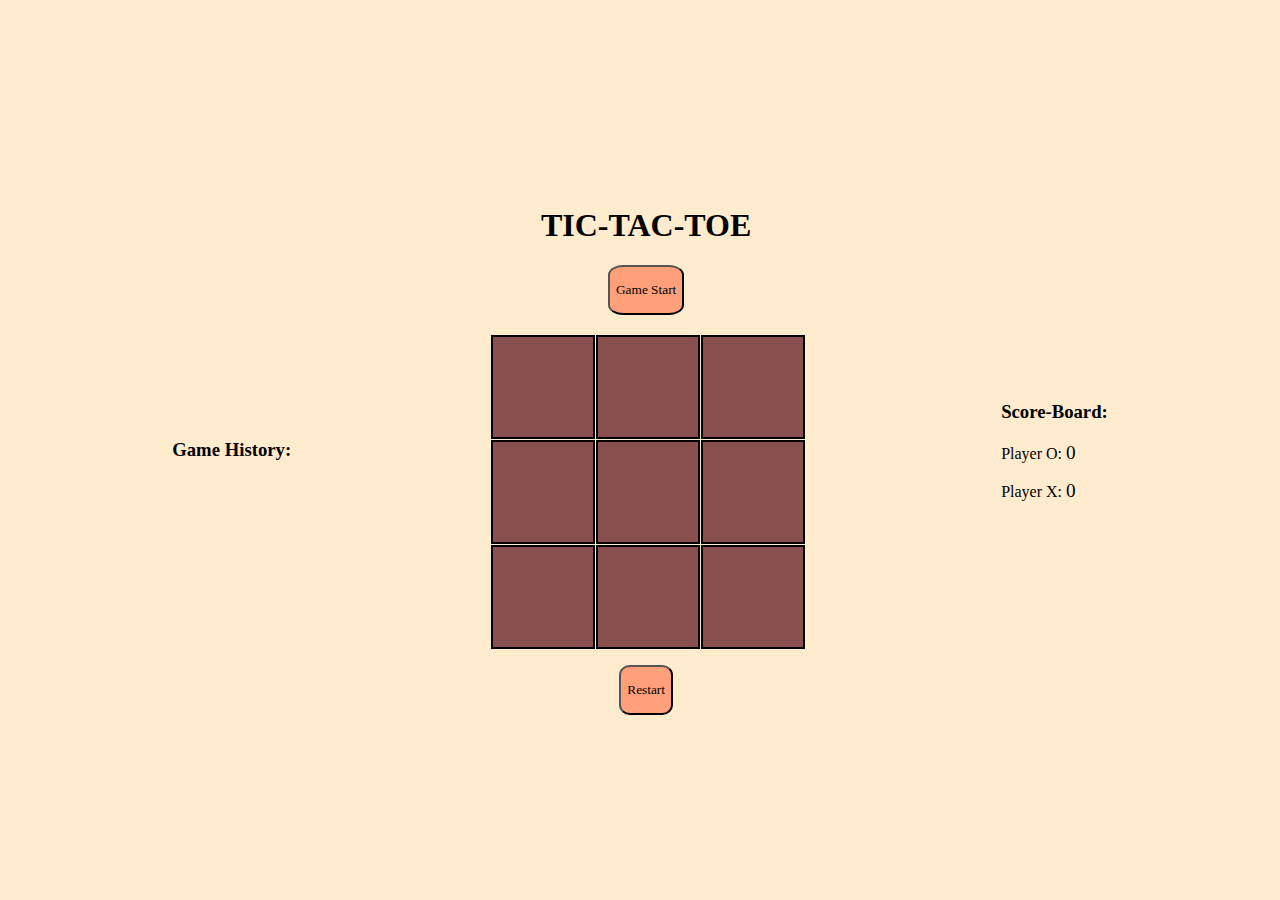
<file: index.html>
<!DOCTYPE html>
<html lang="en">
<head>
    <meta charset="UTF-8">
    <meta name="viewport" content="width=device-width, initial-scale=1.0">
    <title>Tic-Tac-Toe</title>
    <link rel="stylesheet" href="ttt.css">
</head>
<body>
    <div class="history">
        <h3>Game History:</h3>
        <ul class="history"></ul>
    </div>
    <div class="game-container">
        <h1>TIC-TAC-TOE</h1>
        <button class="start">Game Start</button>
        <div class="board">
            <div class="cell" data-index="0"></div>
            <div class="cell" data-index="1"></div>
            <div class="cell" data-index="2"></div>
            <div class="cell" data-index="3"></div>
            <div class="cell" data-index="4"></div>
            <div class="cell" data-index="5"></div>
            <div class="cell" data-index="6"></div>
            <div class="cell" data-index="7"></div>
            <div class="cell" data-index="8"></div>
        </div>
        <button class="restart">Restart</button>
    </div>
    <div class="scoreboard">
        <h3>Score-Board:</h3>
        <p>Player O: <span id="scoreO">0</span></p>
        <p>Player X: <span id="scoreX">0</span></p>

    </div>




    <script src="ttt.js"></script>
</body>
</html>
</file>
<file: ttt.css>
body{
    font-family:Georgia, 'Times New Roman', Times, serif;
    display:flex ;
    justify-content: center;
    align-items: center;
    height: 100vh;
    margin: 0;
    background-color: blanchedalmond;

}
.game-container{
    text-align: center;
}
.start{
    background-color: lightsalmon;
    height:50px;
    border-radius:20%;
    font-family:Georgia, 'Times New Roman', Times, serif;
}
.restart{
    background-color: lightsalmon;
    height:50px;
    border-radius:20%;
    font-family:Georgia, 'Times New Roman', Times, serif;
}
.board{
    display:grid;
    grid-template-columns: repeat(3,100px);
    grid-template-rows: repeat(3,100px);
    gap: 5px;
    margin-left:200px;
    margin-right:200px;
    margin-bottom: 20px;
    margin-top: 20px;
}
.cell{
    width: 100px;
    height:100px;
    display:flex;
    background-color: #894e4e;
    justify-content: center;
    align-items: center;
    gap: 10px;
    font-size: 2rem;
    border: 2px solid black;
    cursor: pointer;
    transition: background-color 0.3s;
}
.start:hover{
    background-color: rgb(226, 130, 92);
}
.restart:hover{
    background-color: rgb(226, 130, 92);
}
.cell:hover{
    background-color:#9d7373 ;
}
#scoreO{
    font-size: larger;
}
#scoreX{
    font-size: larger;
}
</file>
